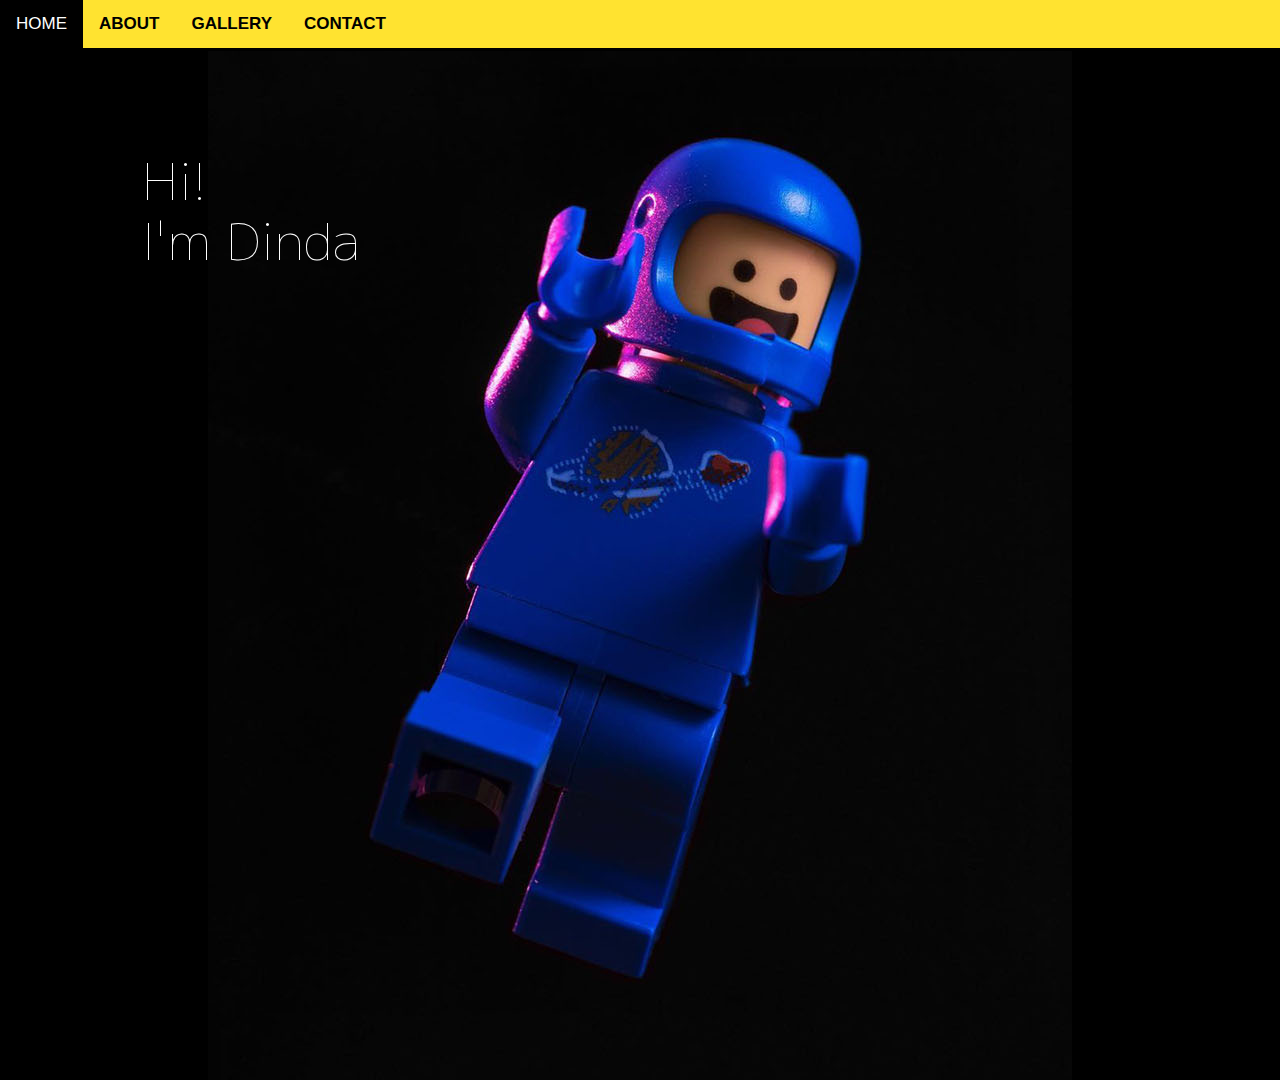
<file: index.html>
<!DOCTYPE html>
<html>
<head>
    <title>Home</title>
    <meta name="viewport" content="width=device-width, initial-scale=1">
    <link rel="stylesheet" href="style.css">
    <link rel="shortcut icon" href="favicon.ico" type="image/x-icon">
</head>
<body>

<div class="topnav sticky" style="z-index: 1;">
  <a class="active" href="index.html">HOME</a>
  <a href="about.html">ABOUT</a>
  <a href="gallery.html">GALLERY</a>
  <a href="contact.html">CONTACT</a>
</div>

<div class="bg content" style="padding-left:16px">
  <div class="welcome">
    <p>Hi!</p>
    <p>I'm Dinda</p>
  </div>
</div>  



<script>
  window.onscroll = function() {myFunction()};
  
  var navbar = document.getElementById("navbar");
  var sticky = navbar.offsetTop;
  
  function myFunction() {
    if (window.pageYOffset >= sticky) {
      navbar.classList.add("sticky")
    } else {
      navbar.classList.remove("sticky");
    }
  }
</script>

</div>

</body>
</html>
</file>
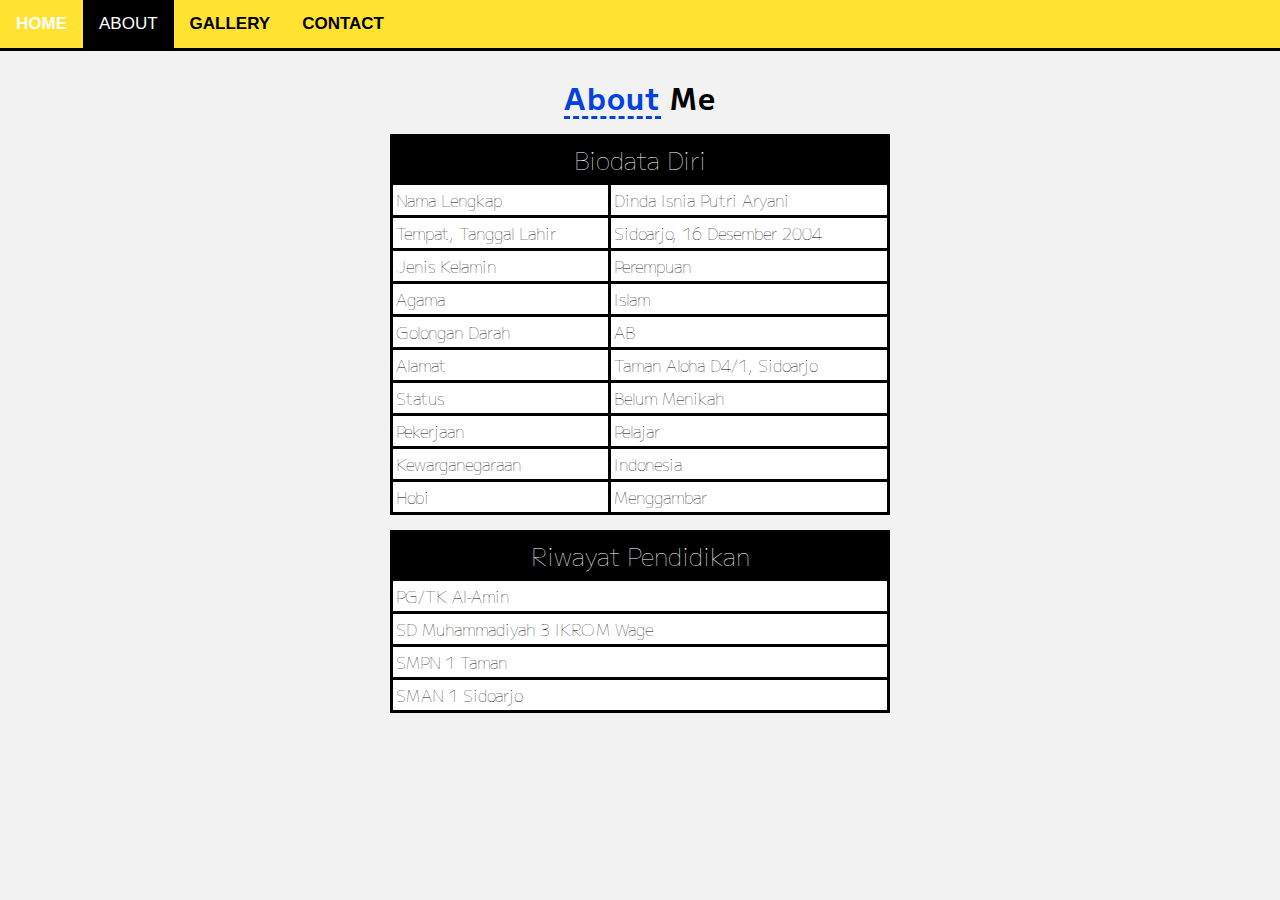
<file: about.html>
<!DOCTYPE html>
<html>
<head>
    <title>About</title>
    <meta name="viewport" content="width=device-width, initial-scale=1">
    <link rel="stylesheet" href="style.css">
    <link rel="shortcut icon" href="favicon.ico" type="image/x-icon">
</head>
<body>

<div class="topnav sticky">
  <a href="index.html">HOME</a>
  <a class="active" href="about.html">ABOUT</a>
  <a href="gallery.html">GALLERY</a>
  <a href="contact.html">CONTACT</a>
</div>

<div class="content">
  <div id="header">
    <div class="font-black">
    <a class="font-yellow">About</a> Me
    </div>
  </div>
  <div class="center">
  </div>
  <div>
      <table style="margin-top: 15px;">
        <tr>
          <th colspan="3">Biodata Diri</th>
        </tr>
        <tr>
          <td>Nama Lengkap</td>
          <td>Dinda Isnia Putri Aryani</td>
        </tr>
        <tr>
          <td>Tempat, Tanggal Lahir</td>
          <td>Sidoarjo, 16 Desember 2004</td>
        </tr>
        <tr>
          <td>Jenis Kelamin</td>
          <td>Perempuan</td>
        </tr>
        <tr>
          <td>Agama</td>
          <td>Islam</td>
        </tr>
        <tr>
          <td>Golongan Darah</td>
          <td>AB</td>
        </tr>
        <tr>
          <td>Alamat</td>
          <td>Taman Aloha D4/1, Sidoarjo</td>
        </tr>
        <tr>
          <td>Status</td>
          <td>Belum Menikah</td>
        </tr>
        <tr>
          <td>Pekerjaan</td>
          <td>Pelajar</td>
        </tr>
        <tr>
          <td>Kewarganegaraan</td>
          <td>Indonesia</td>
        </tr>
        <tr>
          <td>Hobi</td>
          <td>Menggambar</td>
        </tr>
      </table>

      <table style="margin-top: 15px;">
        <tr>
          <th colspan="3">Riwayat Pendidikan</th>
        </tr>
        <tr>
          <td>PG/TK Al-Amin</td>
        </tr>
        <tr>
          <td>SD Muhammadiyah 3 IKROM Wage</td>
        </tr>
        <tr>
          <td>SMPN 1 Taman</td>
        </tr>
        <tr>
          <td>SMAN 1 Sidoarjo</td>
        </tr>
      </table>
</div>

</body>
</html>
</file>
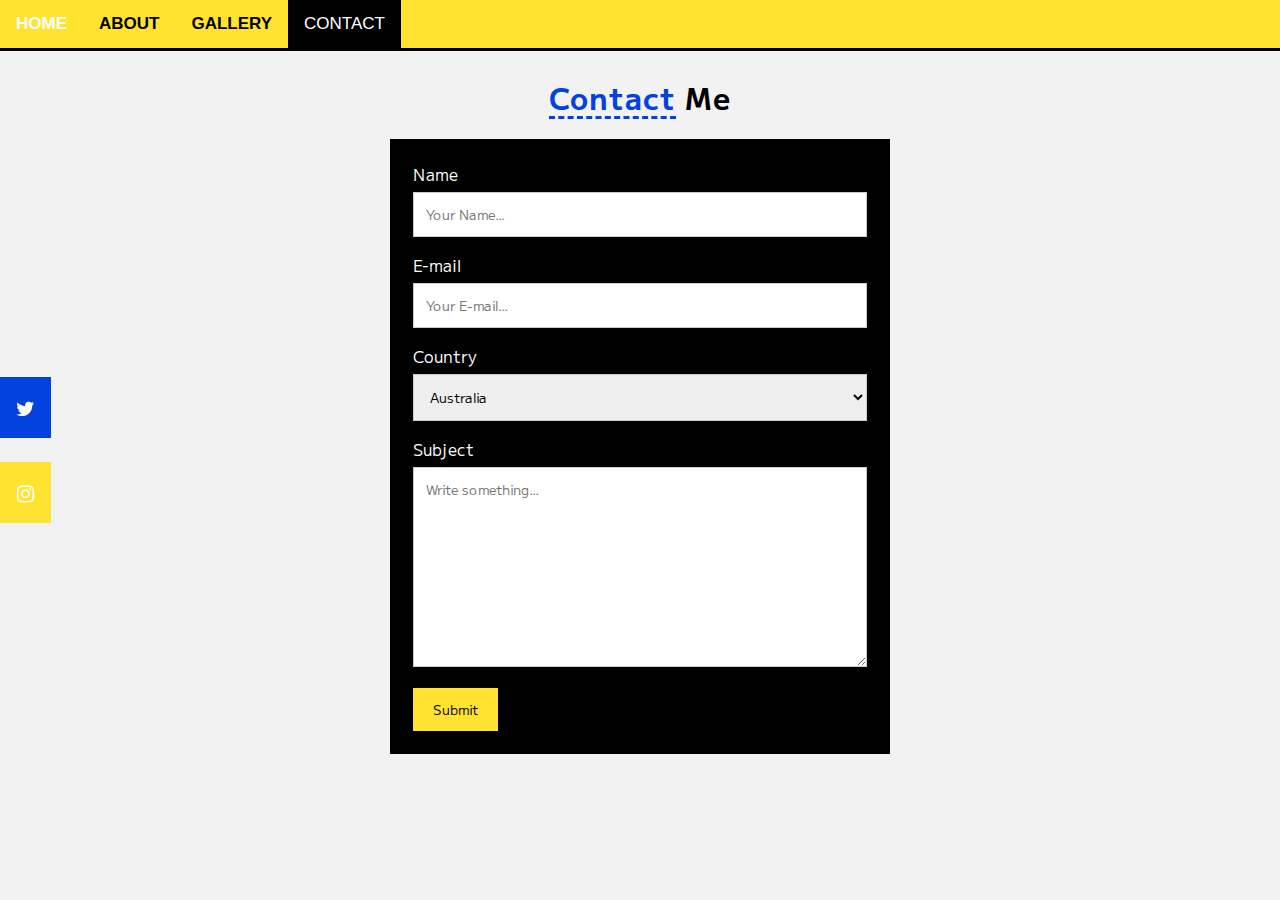
<file: contact.html>
<!DOCTYPE html>
<html>
<head>
    <title>Contact</title>
    <meta name="viewport" content="width=device-width, initial-scale=1">
    <link rel="stylesheet" href="style.css">
    <link rel="shortcut icon" href="favicon.ico" type="image/x-icon">
    <link rel="stylesheet" href="https://cdnjs.cloudflare.com/ajax/libs/font-awesome/4.7.0/css/font-awesome.min.css">
</head>
<body>

<div class="topnav sticky">
  <a href="index.html">HOME</a>
  <a href="about.html">ABOUT</a>
  <a href="gallery.html">GALLERY</a>
  <a class="active" href="contact.html">CONTACT</a>
</div>

<div class="content">
  <div class="icon-bar">
    <a href="https://twitter.com/dindaaipa" class="twitter"><i class="fa fa-twitter"></i></a>
    <br>
    <a href="https://www.instagram.com/dindaisnia/" class="instagram"><i class="fa fa-instagram"></i></a>
  </div>

  <div id="header">
    <div class="font-black">
      <a class="font-yellow">Contact</a> Me
    </div>
  </div>

  <div class="container" style="margin-top: 20px;">
    <form >
      <label for="name" >Name</label>
      <input type="text" id="name" name="name" placeholder="Your Name...">
  
      <label for="email">E-mail</label>
      <input type="text" id="email" name="email" placeholder="Your E-mail...">
  
      <label for="country">Country</label>
      <select id="country" name="country">
        <option value="australia">Australia</option>
        <option value="england">England</option>
        <option value="indonesia">Indonesia</option>
        <option value="usa">USA</option>
      </select>
  
      <label for="subject">Subject</label>
      <textarea id="subject" name="subject" placeholder="Write something..." style="height:200px"></textarea>
  
      <input type="submit" value="Submit">
    </form>
  </div>
</div>

</body>
</html>
</file>
<file: style.css>
@import url('https://fonts.googleapis.com/css2?family=M+PLUS+2:wght@500&display=swap');

body {
  margin: 0;
  font-family: 'M PLUS 2', sans-serif;
  background-color: #f2f2f2;
}

.topnav {
  overflow: hidden;
  background-color: #FFE330;
  border-bottom: 3px solid black;
}

.topnav a {
  float: left;
  color: black;
  text-align: center;
  padding: 14px 16px;
  text-decoration: none;
  font-size: 17px;
  font-weight: bold;
  transition: 0.3s;
}

.topnav a:hover {
  color: white;
}

.topnav a.active {
  background-color: black;
  color: white;
  font-weight: normal;
}

.sticky {
  position: fixed;
  top: 0;
  width: 100%;
}

.sticky + .content {
  padding-top: 60px;
}

.content {
  height: 100%;
  font-family: 'M PLUS 2';
}

.bg {
  background-image: url("profile.jpg");
  height: 1080px;
  background-position: center;
  background-repeat: no-repeat;
  background-size: cover;
}

.welcome {
  padding-top: 5%;
  padding-left: 10%;
  color: white;
  font-weight: lighter;
  font-size: 50px;
  position: relative;
  animation-name: right;
  animation-duration: 5s;
}

.welcome p {
  line-height: 10px;
}

@keyframes right {
  from {left: -225px;}
  to {left:0px;}
}

#header {
  padding-top: 15px;
  background-color: none;
  color: black;
  font-size: xx-large;
  text-align: center;
  font-weight: bold;
  position: relative;
  animation-name: color;
  animation-duration: 2s;
  z-index: -1;
}

table {
  border-collapse: collapse;
  border-spacing: 0;
  width: 500px;
  margin-left: auto;
  margin-right: auto;
  border: 3px solid black;
}

th {
  background-color: black;
  color: white;
  text-align: center;
  padding: 5px;
  font-size: x-large;
  font-weight: lighter;
} 

td {
  background-color: white;
  color: black;
  text-align: left;
  padding: 3px;
  font-size: medium;
  font-weight: lighter;
  border: 3px solid black;
}

* {box-sizing: border-box;}
body {font-family: Verdana, sans-serif;}
.mySlides {display: none;}
img {vertical-align: middle;}

.slideshow-container {
  max-width: 1000px;
  position: relative;
  margin: auto;
  z-index: -1;
}

.numbertext {
  color: black;
  font-size: 12px;
  padding: 8px 12px;
  position: absolute;
  top: 0;
}

.dot {
  height: 15px;
  width: 15px;
  margin: 0 2px;
  background-color: black;
  border-radius: 50%;
  display: inline-block;
  transition: background-color 0.6s ease;
}

.active {
  background-color: #FFE330;
}

.fade {
  -webkit-animation-name: fade;
  -webkit-animation-duration: 2s;
  animation-name: fade;
  animation-duration: 2s;
  display: block;
  margin-left: auto;
  margin-right: auto;
  width: 75%;
  border: 3px solid black;
  
}

@-webkit-keyframes fade {
  from {opacity: .4} 
  to {opacity: 1}
}

@keyframes fade {
  from {opacity: .4} 
  to {opacity: 1}
}

@media only screen and (max-width: 300px) {
  .text {font-size: 11px}
}

* {box-sizing: border-box;}

input[type=text], select, textarea {
  width: 100%;
  padding: 12px;
  border: 1px solid #ccc;
  box-sizing: border-box;
  margin-top: 6px;
  margin-bottom: 16px;
  resize: vertical;
  cursor: pointer;
  font-family: 'M PLUS 2', sans-serif;
}

input[type=submit] {
  background-color: #FFE330;
  color: black;
  padding: 12px 20px;
  border: none;
  cursor: pointer;
  font-family: 'M PLUS 2', sans-serif;
}

input[type=submit]:hover {
  font-weight: bold;
}

.container {
  background-color: black;
  color: white;
  padding: 20px;
  border-collapse: collapse;
  border-spacing: 0;
  width: 500px;
  margin-left: auto;
  margin-right: auto;
  border: 3px solid black;
}

a.font-yellow {
  color: #0342df;
  text-decoration: underline dashed #0342df;
  text-underline-offset: 6px;
}

.font-black {
  color: black;
  font-size: 30px;
  font-weight: bold;
  letter-spacing: 1px;
}

.center {
  display: flex;
  justify-content: center;
  align-items: center;
}

.btn {
  border: none;
  background-color: inherit;
  padding: 10px;
  font-size: 15px;
  cursor: pointer;
  letter-spacing: 2px;
  font-weight: bold;
  color: grey;
}

.btn:hover {
  color: black;
}

.icon-bar {
  position: fixed;
  top: 50%;
  -webkit-transform: translateY(-50%);
  -ms-transform: translateY(-50%);
  transform: translateY(-50%);
}

.icon-bar a {
  display: block;
  text-align: center;
  padding: 16px;
  transition: all 0.3s ease;
  color: white;
  font-size: 20px;
}

.icon-bar a:hover {
  background-color: #000;
}

.twitter {
  background: #0342df;
  color: white;
}

.instagram {
  background: #FFE330;
  color: white;
}
</file>
